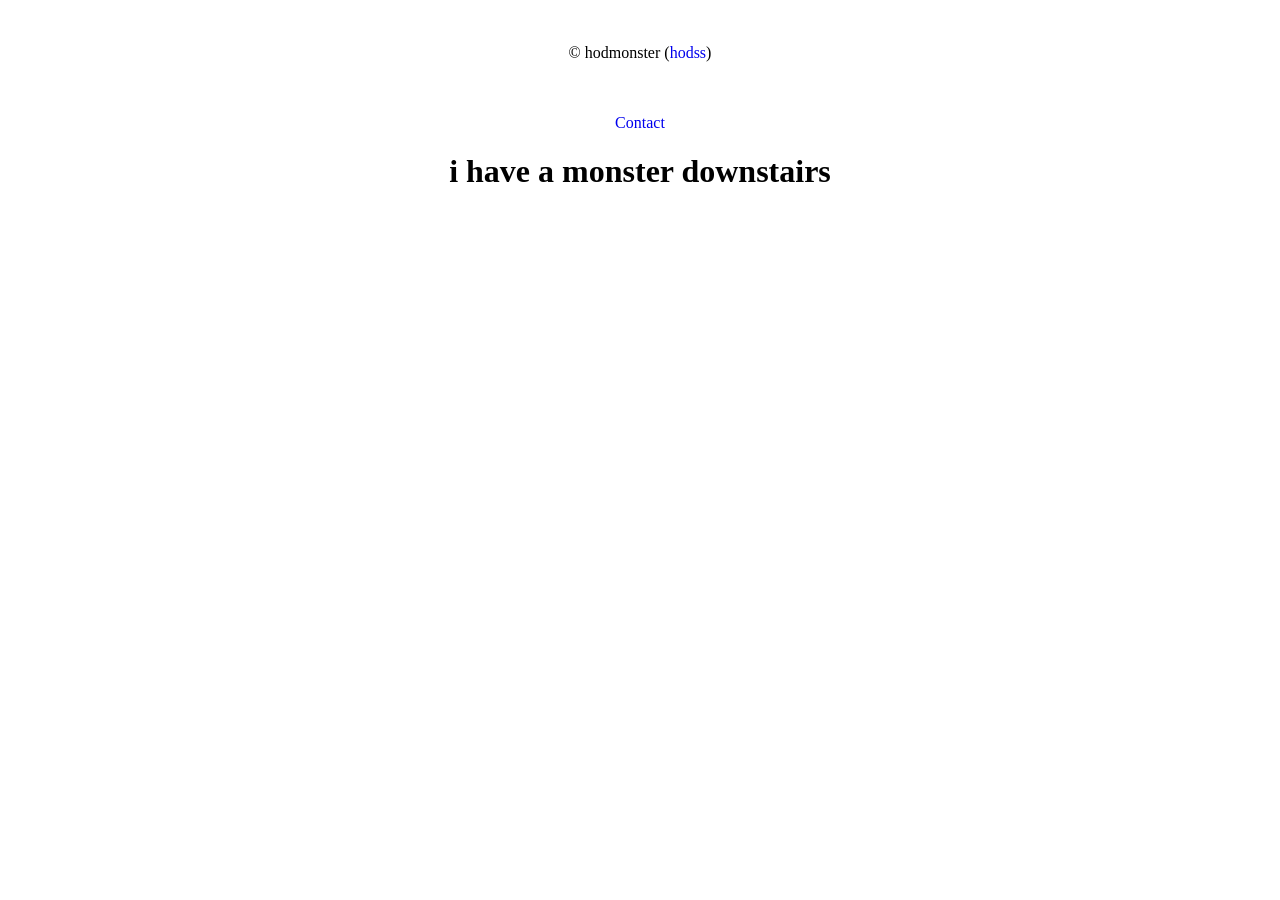
<file: index.html>
<!DOCTYPE html>
  <html>
    <head>
  <title>hodmonster</title>
  </head>
<body>
<div class="container">
  <div class="subcontainer">
  <p>&copy; hodmonster (<a href="https://github.com/hodss" target="_blank">hodss</a>)</p>
  </div>
  <div class="subcontainer">
  <p><a href="mailto:catchall@hod.monster" target="_blank">Contact</a></p>
    </div>
  <div class="containerhead">
    <h1>i have a monster downstairs</h1>
  </div
  </div class="container">

  <style>
p {
text-align: center;
}
h1 {
text-align: center;
}
.container {
  width:750px;
  margin:auto;
}
.subcontainer {
  width: 150px;
  margin: auto;
  padding-top: 20px;
}
.container a {
text-decoration: none;
}
.containerhead {
  width: 450px;
  margin: auto;
}
.containerhead h1 {
  text-decoration: none;
}
</style>
  
</body>
</html>
</file>
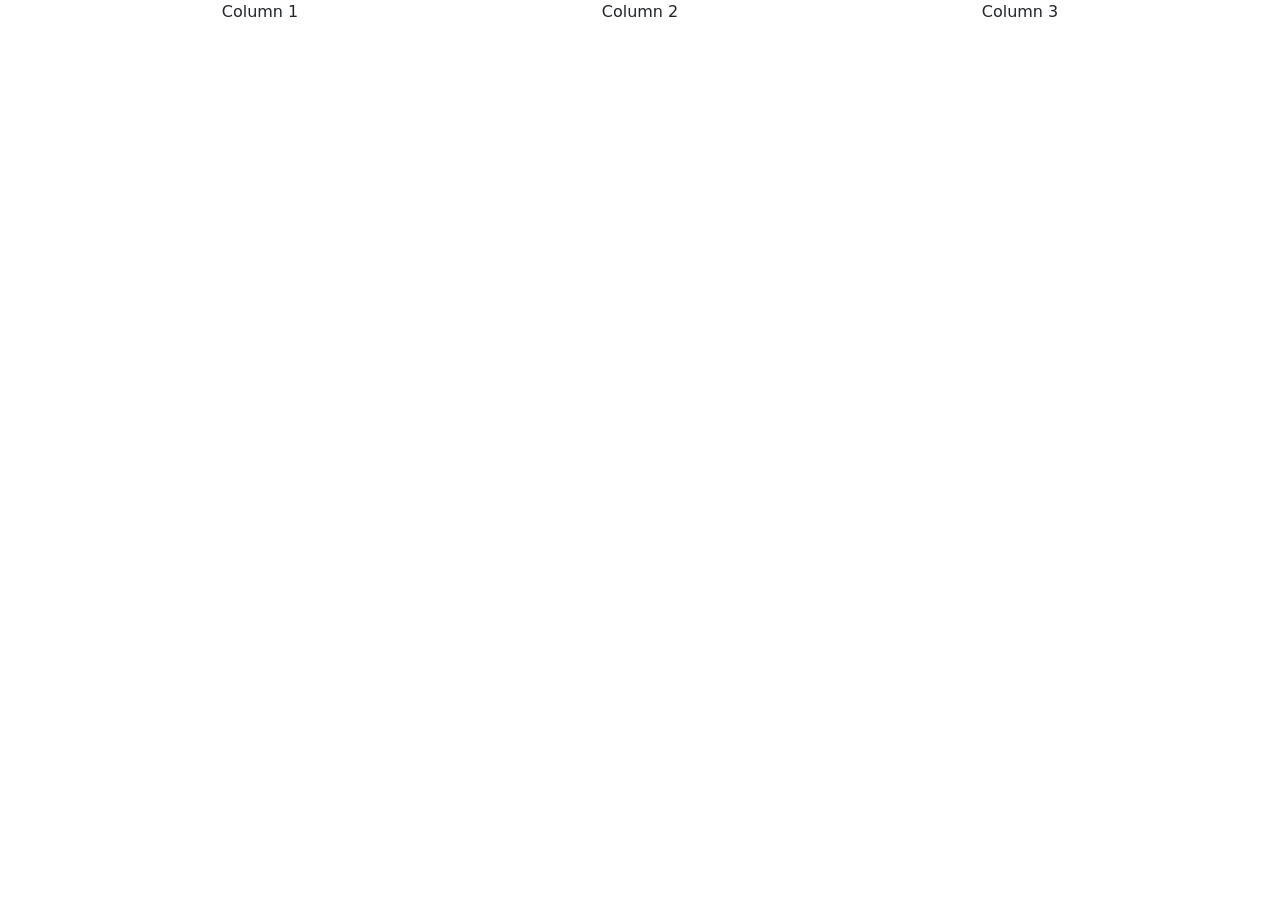
<file: bootstrap/index.html>
<!doctype html>
<html lang="en">
  <head>
    <meta charset="utf-8">
    <meta name="viewport" content="width=device-width, initial-scale=1">
    <title>hodmonster: bootstrap</title>
    <link href="https://cdn.jsdelivr.net/npm/bootstrap@5.3.3/dist/css/bootstrap.min.css" rel="stylesheet" integrity="sha384-QWTKZyjpPEjISv5WaRU9OFeRpok6YctnYmDr5pNlyT2bRjXh0JMhjY6hW+ALEwIH" crossorigin="anonymous">
  </head>
  <body>
     <div class="container text-center">
        <div class="row">
          <div class="col">
            Column 1
          </div>
          <div class="col">
            Column 2
          </div>
          <div class="col">
            Column 3
          </div>
        </div>
      </div>





    <script src="https://cdn.jsdelivr.net/npm/bootstrap@5.3.3/dist/js/bootstrap.bundle.min.js" integrity="sha384-YvpcrYf0tY3lHB60NNkmXc5s9fDVZLESaAA55NDzOxhy9GkcIdslK1eN7N6jIeHz" crossorigin="anonymous"></script>
  </body>
</html>
</file>
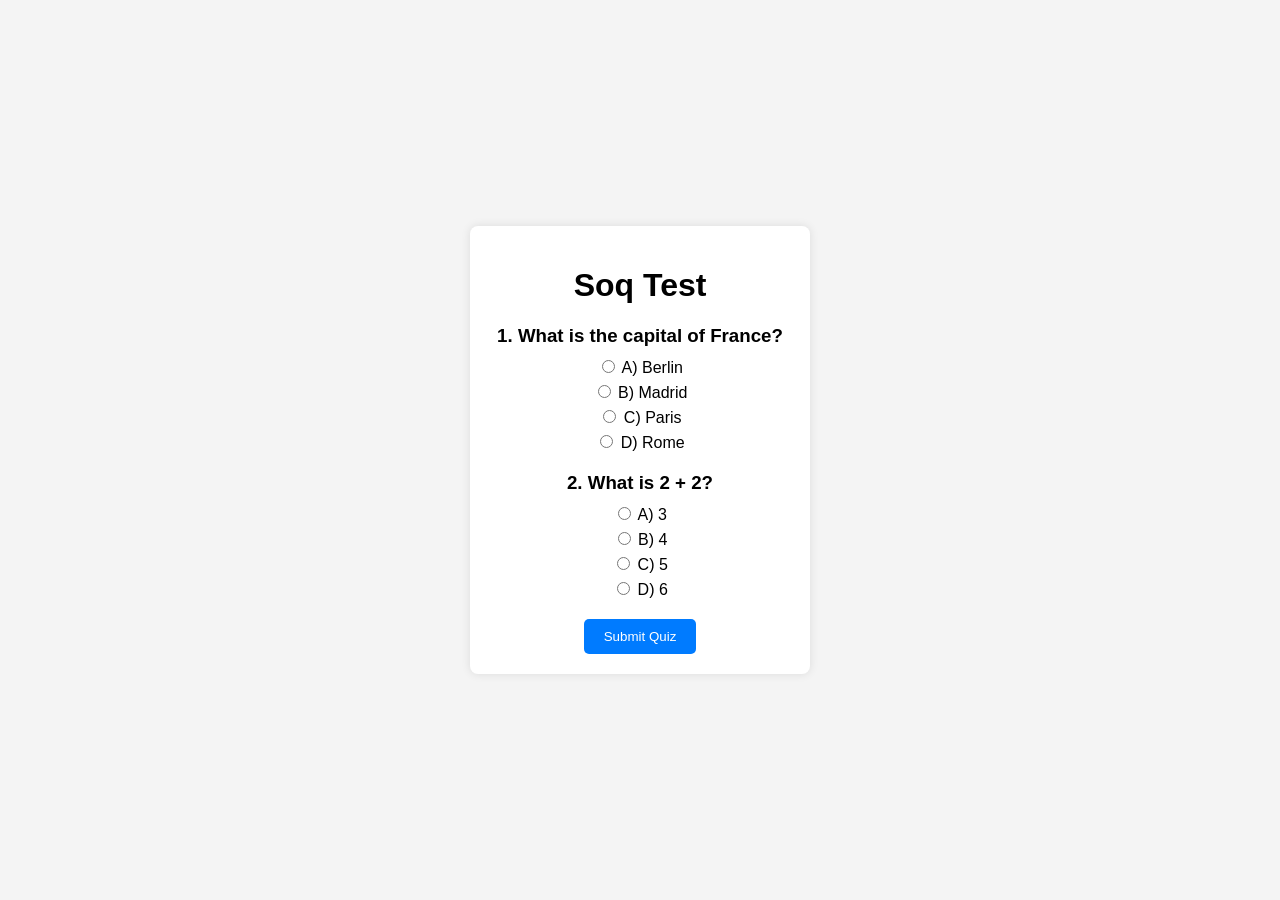
<file: soq/index.html>
<!DOCTYPE html>
<html lang="en">
<head>
  <meta charset="UTF-8">
  <meta name="viewport" content="width=device-width, initial-scale=1.0">
  <title>Soq</title>
  <link rel="stylesheet" href="styles.css">
</head>
<body>
  <div class="quiz-container">
    <h1>Soq Test</h1>
    <form action="process-quiz.php" method="POST">
      <div class="quiz-question">
        <h3>1. What is the capital of France?</h3>
        <label>
          <input type="radio" name="question1" value="A"> A) Berlin
        </label>
        <label>
          <input type="radio" name="question1" value="B"> B) Madrid
        </label>
        <label>
          <input type="radio" name="question1" value="C"> C) Paris
        </label>
        <label>
          <input type="radio" name="question1" value="D"> D) Rome
        </label>
      </div>
      <div class="quiz-question">
        <h3>2. What is 2 + 2?</h3>
        <label>
          <input type="radio" name="question2" value="A"> A) 3
        </label>
        <label>
          <input type="radio" name="question2" value="B"> B) 4
        </label>
        <label>
          <input type="radio" name="question2" value="C"> C) 5
        </label>
        <label>
          <input type="radio" name="question2" value="D"> D) 6
        </label>
      </div>
      <button type="submit">Submit Quiz</button>
    </form>
  </div>
</body>
</html>
</file>
<file: soq/styles.css>
/* styles.css */
body {
  font-family: Arial, sans-serif;
  background-color: #f4f4f4;
  display: flex;
  justify-content: center;
  align-items: center;
  height: 100vh;
  margin: 0;
}

.quiz-container {
  background-color: #fff;
  padding: 20px;
  border-radius: 8px;
  box-shadow: 0 0 10px rgba(0, 0, 0, 0.1);
  width: 300px;
  text-align: center;
}

.quiz-question {
  margin: 20px 0;
}

.quiz-question h3 {
  margin-bottom: 10px;
}

label {
  display: block;
  margin: 5px 0;
}

button {
  background-color: #007BFF;
  color: white;
  border: none;
  padding: 10px 20px;
  border-radius: 5px;
  cursor: pointer;
}

button:hover {
  background-color: #0056b3;
}
</file>
